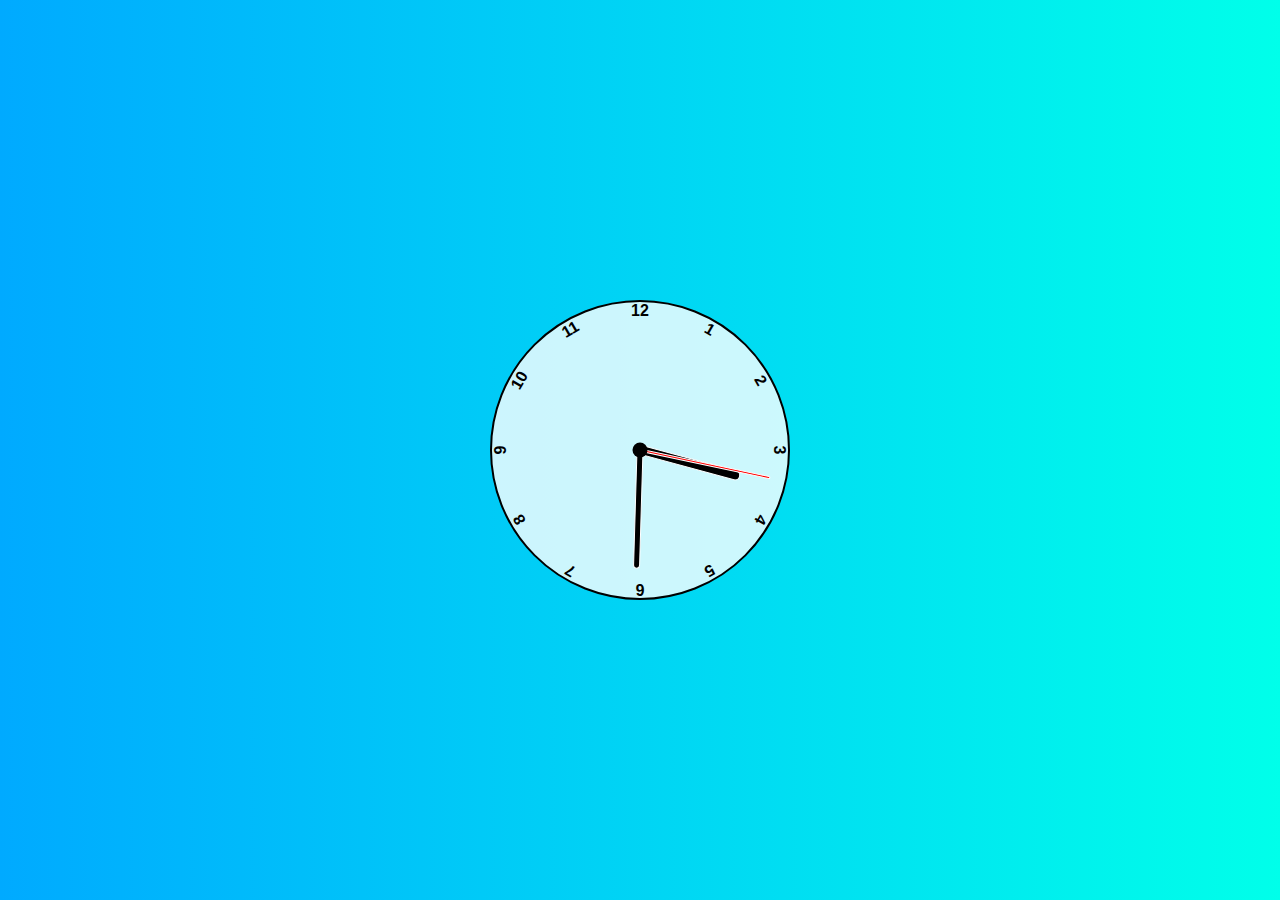
<file: Analog Clock/index.html>
<!DOCTYPE html>
<html lang="en">
<head>
    <meta charset="UTF-8">
    <meta name="viewport" content="width=device-width, initial-scale=1.0">
    <title>Document</title>
    <link rel="stylesheet" href="style.css">
    
</head>
<body>
    <div class="clock">
        <div class="hand hour" data-hour-hand></div>
        <div class="hand minute" data-minute-hand></div>
        <div class="hand second" data-second-hand></div>
        <div class="number number1">1</div>
        <div class="number number2">2</div>
        <div class="number number3">3</div>
        <div class="number number4">4</div>
        <div class="number number5">5</div>
        <div class="number number6">6</div>
        <div class="number number7">7</div>
        <div class="number number8">8</div>
        <div class="number number9">9</div>
        <div class="number number10">10</div>
        <div class="number number11">11</div>
        <div class="number number12">12</div>


    </div>
    



    <script src="script.js"></script>
</body>
</html>
</file>
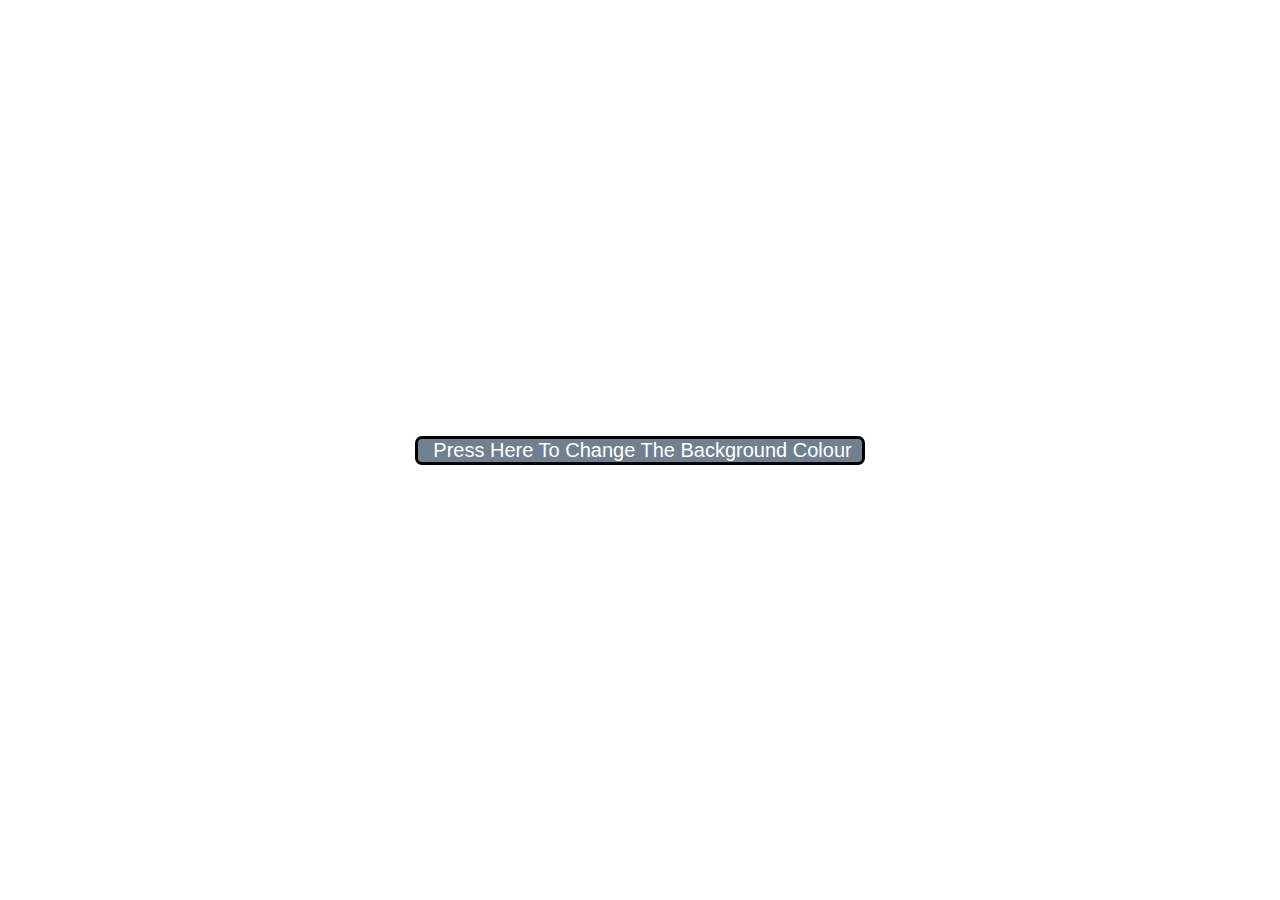
<file: Background Colour Changer/index.html>
<!DOCTYPE html>
<html lang="en">
<head>
    <meta charset="UTF-8">
    <meta name="viewport" content="width=device-width, initial-scale=1.0">
    <title>Document</title>
    <link rel="stylesheet" href="styles.css">
</head>
<body>
    <button type="button" class="colorBtn"> press here to change the background colour</button>

 <script src="script.js"></script>   
</body>
</html>
</file>
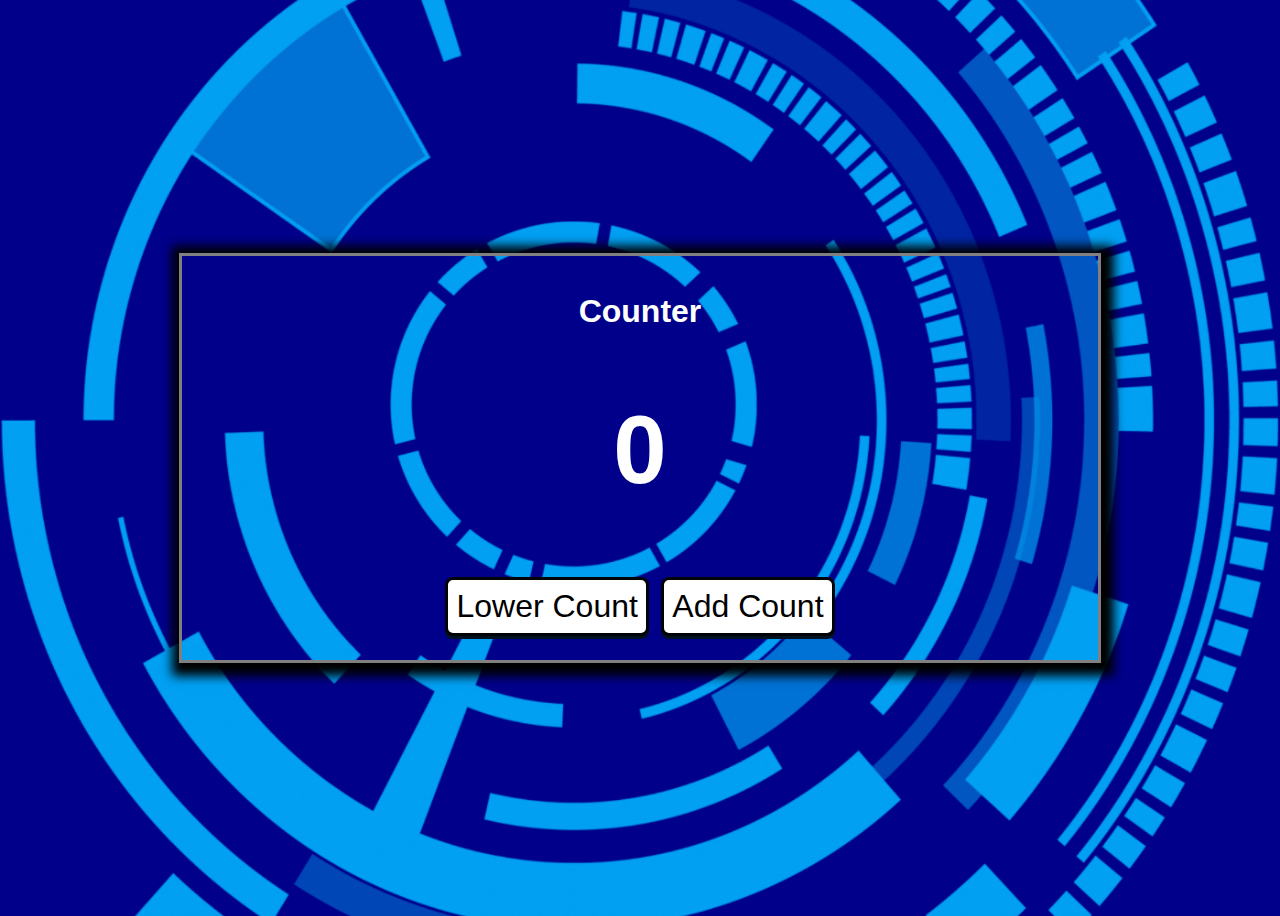
<file: Counter/index.html>
<!DOCTYPE html>
<html lang="en">
<head>
    <meta charset="UTF-8">
    <meta name="viewport" content="width=device-width, initial-scale=1.0">
    <title>Document</title>
    <link rel="stylesheet" href="styles.css">
</head>
<body>
    <div class="counter-box">
        <h1>counter</h1>
        <h1 class="counter">0</h1>
        <div id="btns">
            <button type="button" class="btn" id="lowerCountBtn">Lower Count</button>
            <button type="button" class="btn" id="addCountBtn">Add Count</button>
        </div>
    </div>
    




    <script src="script.js"></script>
</body>
</html>
</file>
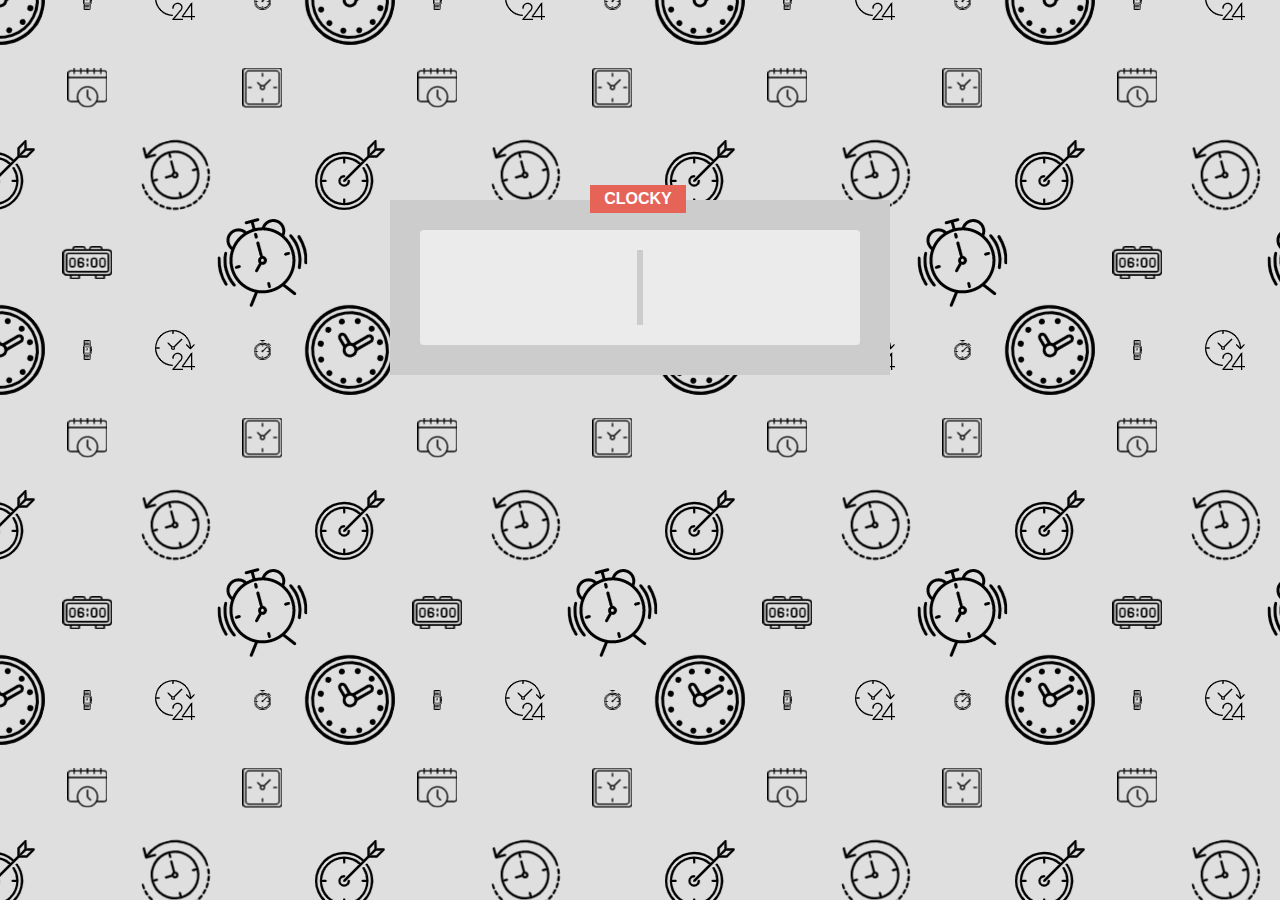
<file: Digital Clock/index.html>
<!DOCTYPE html>
<html>
    <head>
        <title>Digital Clock</title>
        <link rel="stylesheet" href="style.css">
    
    </head>
    <body>
        <div class="main">
            <div class="badge">
            CLOCKY
            </div>
            
            <div class="clock">
                <span id="hour"></span>
                <span id="minute"></span>
                <span id="second"></span>
                <span id="Ameridian"></span>
            </div>
        </div>
        <script src="script.js"></script>
    </body>
</html>
</file>
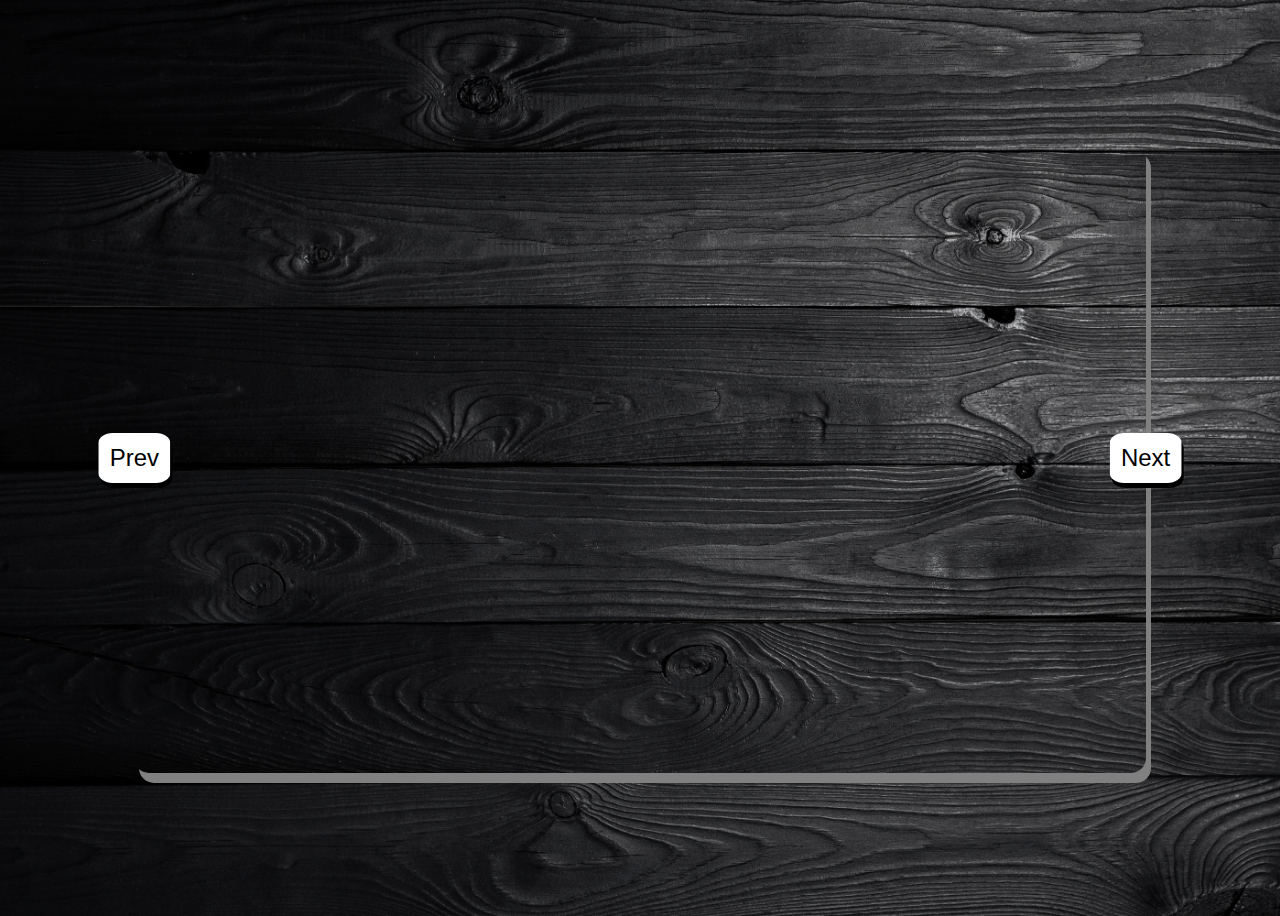
<file: Image Slider/index.html>
<!DOCTYPE html>
<html lang="en">
<head>
    <meta charset="UTF-8">
    <meta name="viewport" content="width=device-width, initial-scale=1.0">
    <title>Document</title>
    <link rel="stylesheet" href="styles.css">
</head>
<body>
    <div class="images">
        <button type="button" class="btn prevBtn"> Prev</button>
        <button type="button" class="btn nextBtn"> Next</button>
    </div>

    





    <script src="script.js"></script>
</body>
</html>
</file>
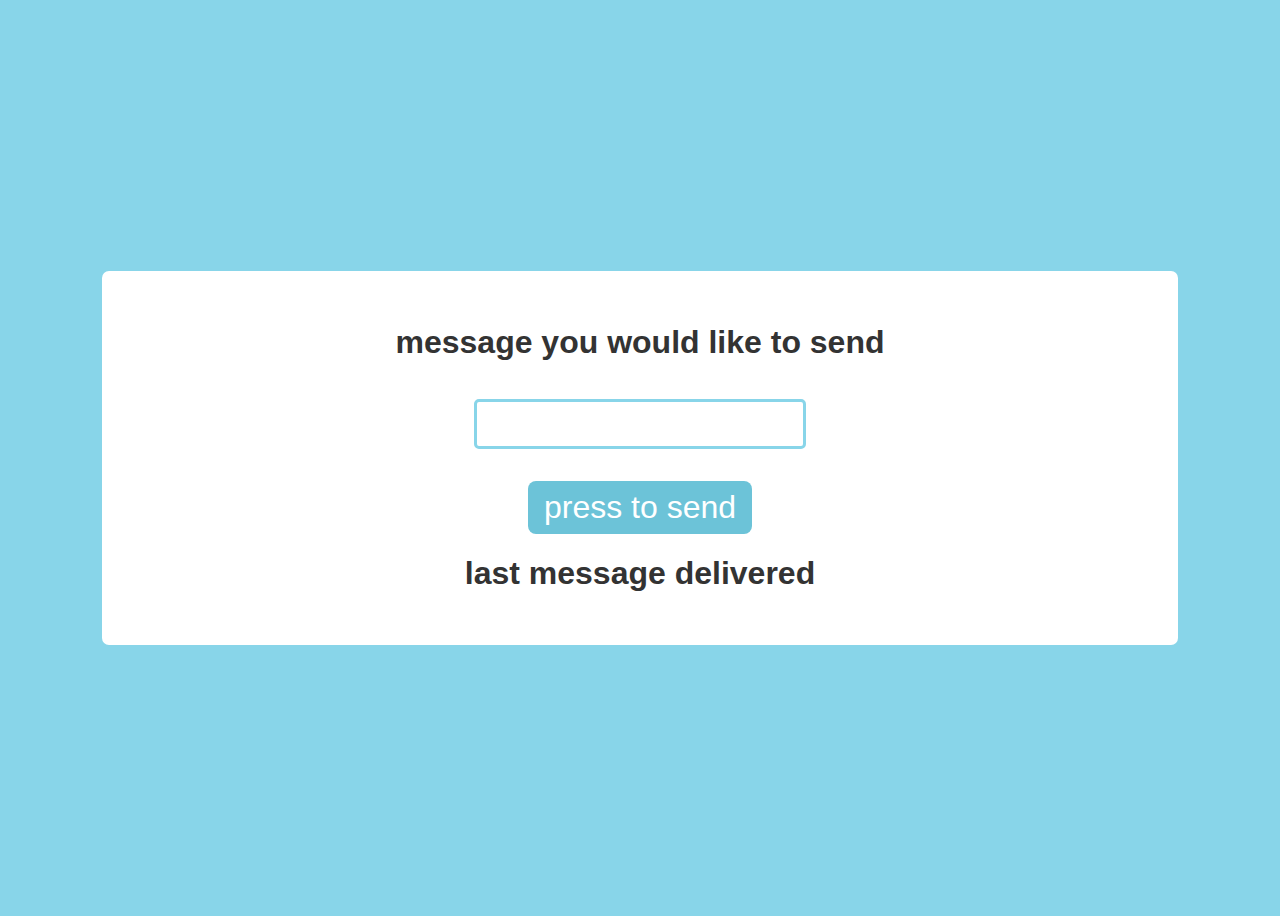
<file: Passing A Message/index.html>
<!DOCTYPE html>
<html lang="en">
<head>
    <meta charset="UTF-8">
    <meta name="viewport" content="width=device-width, initial-scale=1.0">
    <title>Document</title>
    <link rel="stylesheet" href="styles.css">
</head>
<body>
    <div class="container">
        <h1>message you would like to send</h1>
        <input type="text" name="messageIn" id="messageIn">
        <button type="button" id="sendBtn">press to send</button>
        <h1>last message delivered</h1>
        <div  id="messageOut"></div>
    </div>


    <script src="script.js"></script>
</body>
</html>
</file>
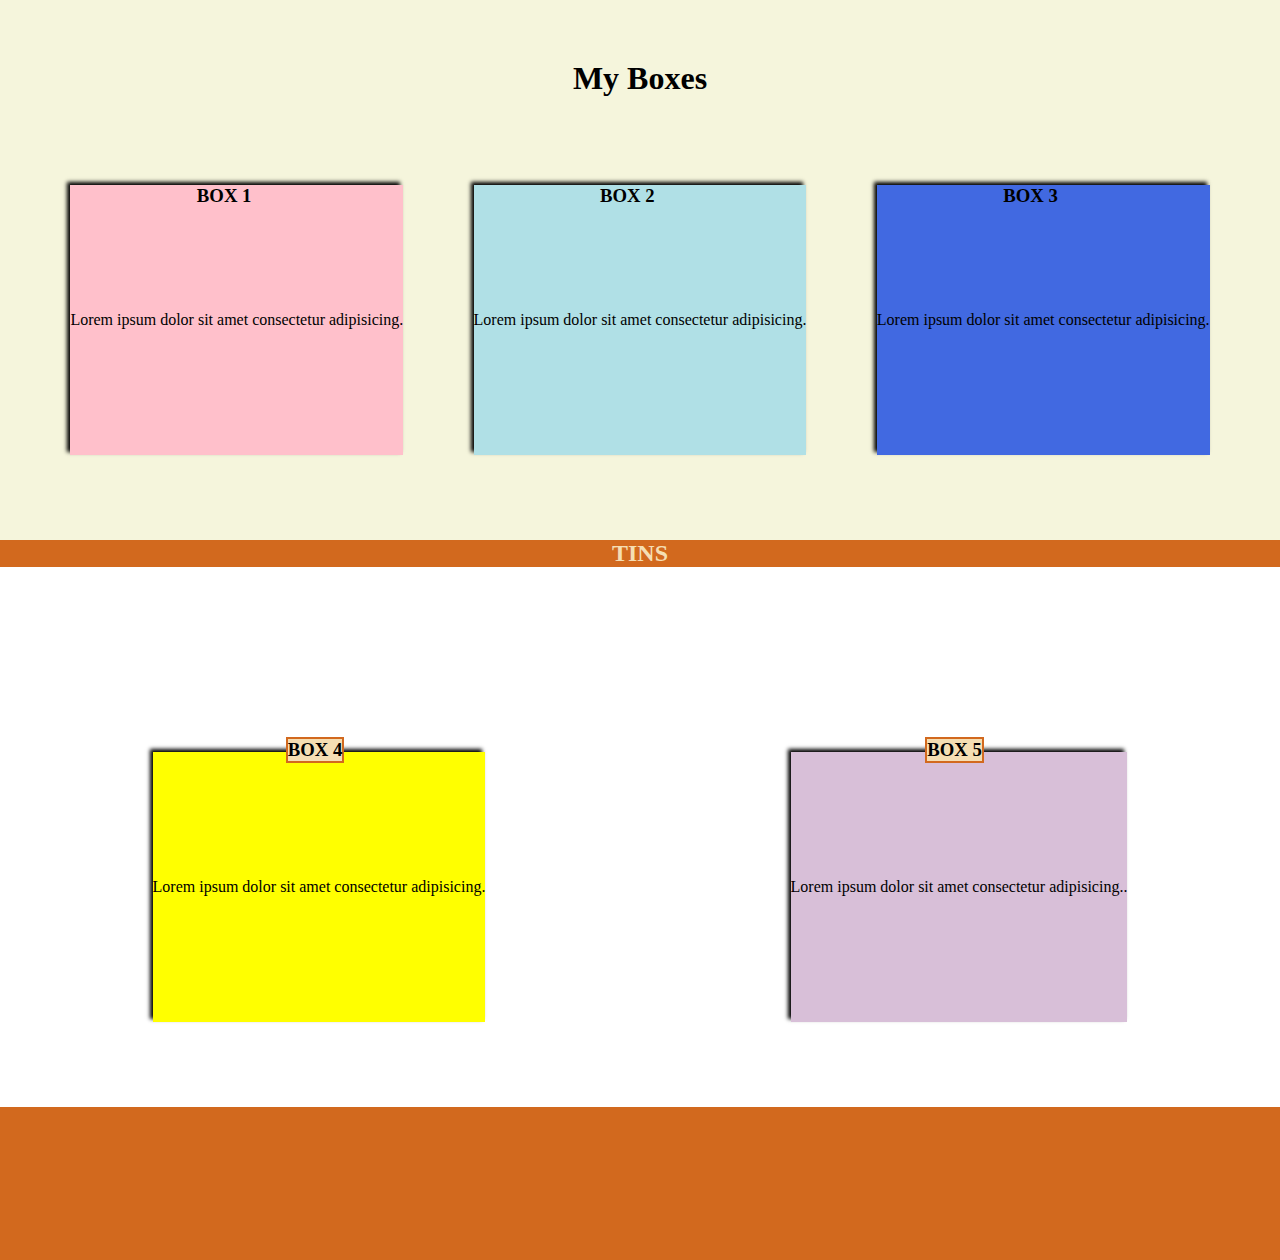
<file: Practice2/index.html>
<!DOCTYPE html>
<html lang="en">
<head>
    <meta charset="UTF-8">
    <meta name="viewport" content="width=device-width, initial-scale=1.0">
    <link rel="stylesheet" href="style.css">
    <title>Practice2</title>
</head>
<body>
    <section>
        <div class="wrapper">
            <h1>My Boxes</h1>
            <div class="box box1">
                <h3>BOX 1</h3>
                <p>Lorem ipsum dolor sit amet consectetur adipisicing.</p>
            </div>
            <div class="box box2">
                <h3>BOX 2</h3>
                <p>Lorem ipsum dolor sit amet consectetur adipisicing.</p>
            </div>
            <div class="box box3">
                <h3>BOX 3</h3>
                <p>Lorem ipsum dolor sit amet consectetur adipisicing.</p>
            </div>
        </div>
    </section>
    <section id="sec-sect">
        <div class="dabba-wrapper">
            <h2 class="small-dabba">TINS</h2>
        </div>
        <div class="main-wrapper">
            <div class="box box4">
                <h3> BOX 4</h3>
                <p>Lorem ipsum dolor sit amet consectetur adipisicing.</p>
            </div>
            <div class="box box5">
                <h3> BOX 5</h3>
                <p>Lorem ipsum dolor sit amet consectetur adipisicing..</p>
            </div>
        </div>
    </section>  
    
</body>
</html>
</file>
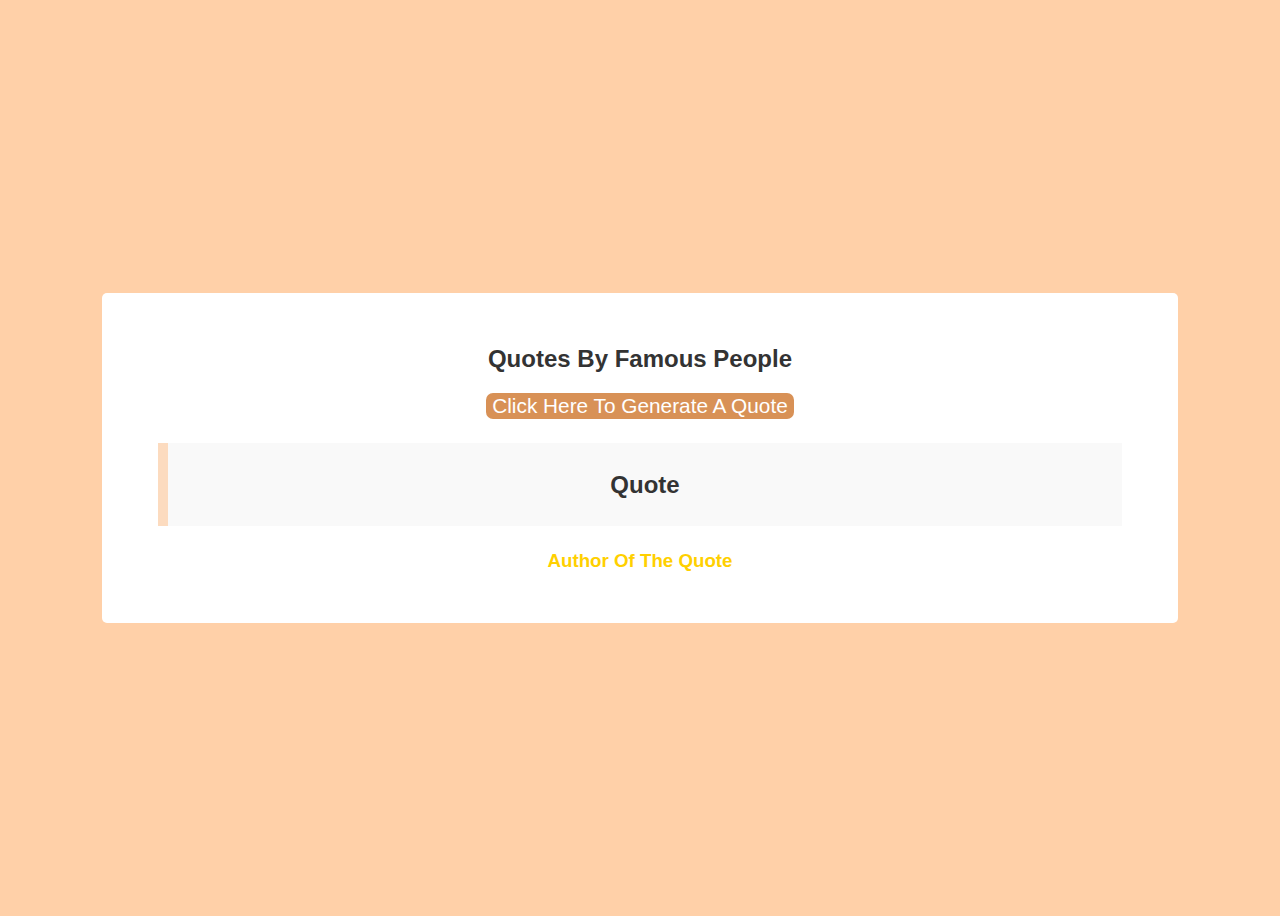
<file: Quotes Generator/index.html>
<!DOCTYPE html>
<html lang="en">
<head>
    <meta charset="UTF-8">
    <meta name="viewport" content="width=device-width, initial-scale=1.0">
    <link rel="stylesheet" href="styles.css">
    <title>Document</title>
</head>
<body>
    <div class="container">
        <h2>quotes by famous people</h2>
        <button type="button" id="quoteBtn">click here to generate a quote</button>
        <blockquote>
            <h2 id="quote">quote</h2>
        </blockquote>
        <h3 id="quoteAuthor">author of the quote</h3>
    </div>




    <script src="script.js"></script>
</body>
</html>
</file>
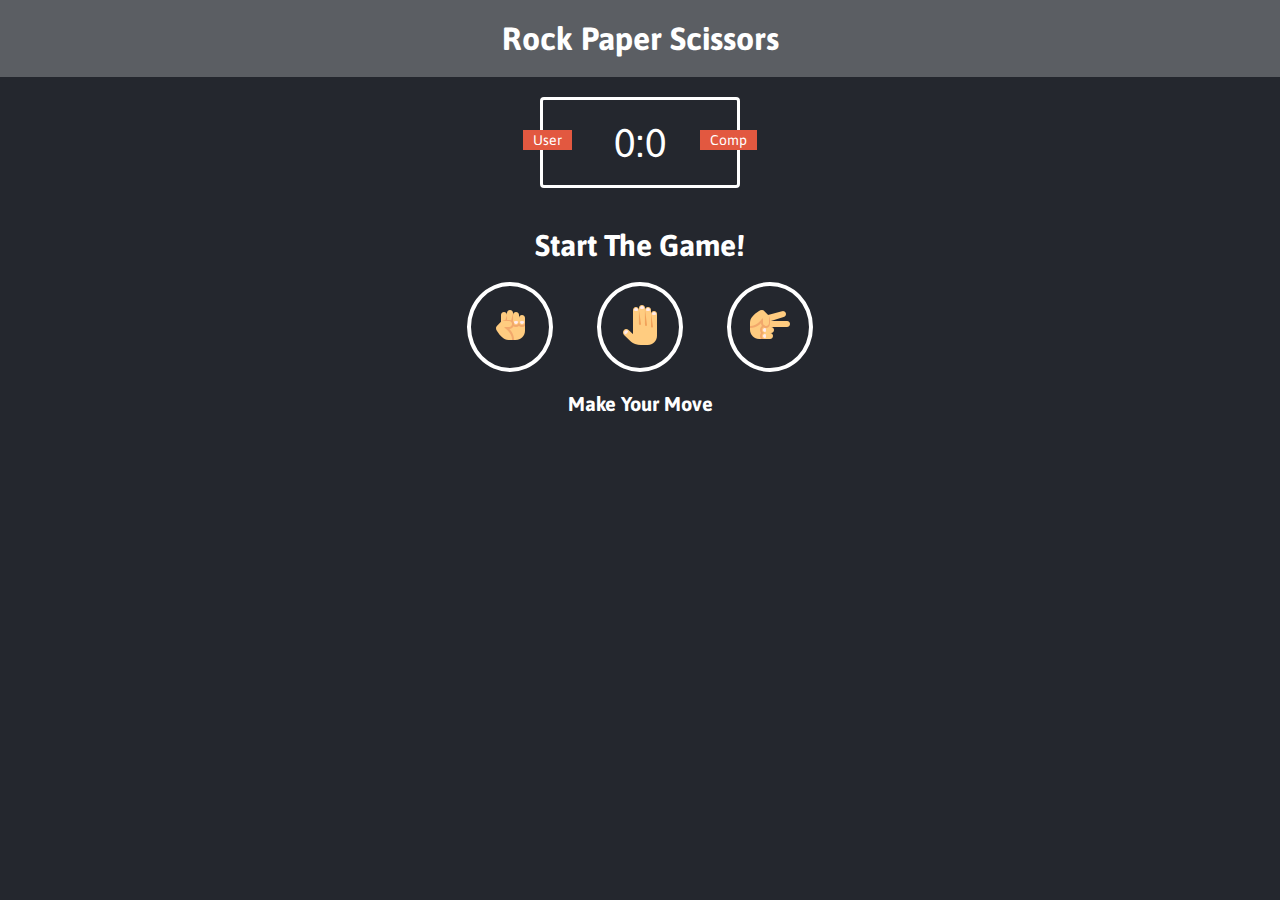
<file: Rock Paper Scissor/index.html>
<!DOCTYPE html>
<html>
    <head>
        <title>RockPaperScissors</title>
        <link rel="stylesheet" href="styles.css">
    </head>
    <body>
        <header>
            <h1>Rock Paper Scissors</h1>
        </header>
    
        <div class="score-board">
            <div id="user-label" class="badge">User</div>
            <div id="computer-label" class="badge">Comp</div>
            <span id="user-score">0</span>:<span id="computer-score">0</span>
         </div>

         <div class="result">
             <p>Start The Game!</p>
         </div>
         
         <div class="choices">
             <div class="choice" id="r">
                 <img src="images/rock.png" alt="">
             </div>
             <div class="choice" id="p">
                <img src="images/paper.png" alt="">
             </div>
             <div class="choice" id="s">
                <img src="images/scissors.png" alt="">
            </div>
         </div>

         <p id="action-message">Make Your Move</p>


    <script src="app.js" charset="utf-8"></script>
    </body>
</html>
</file>
<file: Analog Clock/style.css>
* {
  margin: 0px;
  box-sizing: border-box;
  padding: 0px;
  font-family: Gotham Rounded, sans-serif;
  font-weight: bold;
}

body {
  background: linear-gradient(
    to right,
    hsl(200, 100%, 50%),
    hsl(175, 100%, 50%)
  );
  display: flex;
  justify-content: center;
  align-items: center;
  min-height: 100vh;
}

.clock {
  width: 300px;
  height: 300px;
  background-color: rgba(255, 255, 255, 0.8);
  border-radius: 50%;
  border: 2px solid black;
  position: relative;
}

.clock .number {
  --rotation: 0;
  position: absolute;
  width: 100%;
  height: 100%;
  /* background-color: red; */
  text-align: center;
  transform: rotate(var(--rotation));
}

.clock .number1 {
  --rotation: 30deg;
}
.clock .number2 {
  --rotation: 60deg;
}
.clock .number3 {
  --rotation: 90deg;
}
.clock .number4 {
  --rotation: 120deg;
}
.clock .number5 {
  --rotation: 150deg;
}
.clock .number6 {
  --rotation: 180deg;
}
.clock .number7 {
  --rotation: 210deg;
}
.clock .number8 {
  --rotation: 240deg;
}
.clock .number9 {
  --rotation: 270deg;
}
.clock .number10 {
  --rotation: 300deg;
}
.clock .number11 {
  --rotation: 330deg;
}

.clock .hand {
  --rotation: 0;
  position: absolute;
  bottom: 50%;
  left: 50%;
  background-color: black;
  border: 1px solid white;
  border-top-left-radius: 10px;
  border-top-right-radius: 10px;
  transform-origin: bottom;
  z-index: 10;
  transform: translate(-50%) rotate(calc(var(--rotation) * 1deg));
}

.clock::after {
  content: "";
  position: absolute;
  background-color: black;
  z-index: 11;
  width: 15px;
  height: 15px;
  top: 50%;
  left: 50%;
  transform: translate(-50%, -50%);
  border-radius: 50%;
}

.clock .hand.second {
  width: 3px;
  height: 45%;
  background-color: red;
}

.clock .hand.minute {
  width: 7px;
  height: 40%;
  background-color: black;
}

.clock .hand.hour {
  width: 10px;
  height: 35%;
  background-color: black;
}
</file>
<file: Background Colour Changer/styles.css>
* {
    margin: 0;
    padding: 0;
    box-sizing: border-box;
}

body {
    min-height: 100vh;
    display: flex;
    justify-content: center;
    align-items: center;
}

button {
    color:white;
    border: 3px solid black;
    outline: none;
    border-radius: 7px;
    font-weight: 400;
    font-size: 1.25rem;
    padding-left: 15px;
    padding-right: 10px;
    text-transform: capitalize;
    background-color: slategray;
}

button:hover {
    cursor: pointer;
    background-color: rgba(0,0,0,0.6);
}
</file>
<file: Counter/styles.css>
body {
    min-height: 100vh;
    display: flex;
    align-items: center;
    justify-content: center;
    background: url('images/tech.png')center/cover no-repeat;
    background-color:darkblue;
    
    /*background-position: center;
    background-size: cover;
    background-repeat: no-repeat;
    background-color: skyblue; */
    
    color: white;
    font-family: Arial, Helvetica, sans-serif;
    text-transform: capitalize;
}

.counter-box{
    flex: 0 0 70%;
    text-align: center;
    border: 3px solid grey;
    padding: 1rem;
    font-weight: bold;
    box-shadow: 3px 3px 10px 10px black;
}

.counter {
    font-size: 6rem;
}

.btn {
    background-color: #fff;
    border-radius: 8px;
    font-size: 2rem;
    padding: 0.5rem;
    margin: 0.5rem 0.25rem;
    border:3px solid #000407;
    box-shadow: 0px 3px #001221;
    outline: none;
    cursor: pointer;
}   

.btn:hover {
    background-color: rgb(135, 190, 235);
}

.btn:active{
    box-shadow: none;
}
</file>
<file: Digital Clock/style.css>
@import url('https://fonts.googleapis.com/css2?family=Orbitron:wght@500&display=swap');

* {
    padding: 0;
    margin: 0;
    box-sizing: border-box;
}

body{
    background: url("pattern.png");
}

.main {
    background: #ccc;
    width: 500px;
    height: 175px;
    margin: 200px auto;
    position: relative;
    padding: 30px;
}

.badge {
    width: 96px;
    background: #e66357;
    color:white;
    font-family: sans-serif;
    font-weight: bold;
    position: absolute;
    top: -15px;
    left: 40%;
    padding: 5px 10px;
    text-align: center;
}

.clock{
    background: #ebebeb;
    text-align: center;
    font-size: 55px;
    height: 100%;
    padding-top: 23px;
    font-family: Orbitron;
    border-radius: 4px;
}

#Ameridian {
    width: 23px;
    background: #ebebeb;
    border: solid #ccc;
}
</file>
<file: Image Slider/styles.css>
body {
    min-height: 100vh;
    display: flex;
    justify-content: center;
    align-items: center;
    background: url('images/3812.jpg')center/cover no-repeat;
}

.images {
    flex: 0 0 80%;
    min-height: 70vh;
    border-radius: 15px;
    box-shadow: 5px 10px grey;
    position: relative;
}

.btn {
    display: inline-block;
    background: white;
    color: black;
    border: 3px solid #21a6ff02;
    font-size: 1.5rem;
    padding: 0.5rem;
    border-radius: 20%;
    box-shadow: 2px 5px black;
    outline:none;
    cursor: pointer;    
}

.prevBtn {
    position: absolute;
    top: 50%;
    left:0;
    transform: translate(-50%,-50%);
}

.nextBtn {
    position: absolute;
    top: 50%;
    right:0;
    transform: translate(50%,-50%);
}

.btn:active {
    background: grey;
    box-shadow: 1px 1px grey;
}
</file>
<file: Passing A Message/styles.css>
body {
    min-height: 100vh;
    display: flex;
    align-items: center;
    justify-content: center;
    background: #88d5e9;
    color: #333;
    font-family: 'calibri',sans-serif;
    font-weight: 400;
}

.container {
    text-align: center;
    padding: 2rem;
    border-radius: 7px;
    background: #fff;
    flex:0 0 80%;
}

button {
    display: block;
    font-size: 2rem;
    margin: 1rem auto;
    padding: 0.5rem 1rem;
    color: #fff;
    background: #6cc3d8;
    border-radius: 8px;
    border: none;
    outline: none;
} 

button:hover {
    opacity: 0.8;
    cursor: pointer;
}

input[type=text] {
    padding: 0.5rem;
    margin: 1rem;
    border-radius: 5px;
    font-size: 1.5rem;
    border:3px solid #88d5e9;
    outline: none;
}

input[type=text]:focus {
    box-shadow: 0 0 10px #88d5e9;
}

#messageOut {
    margin: 0.5rem 0;
    color: #88d5e9;
}
</file>
<file: Practice2/style.css>
*{
    padding: 0;
    margin: 0;
    box-sizing: border-box;
}

section{width: 100%; height: 60vh;}

.wrapper{
    background-color: beige;
    height: 60vh;
    width: 100%;
    display: flex;
    justify-content: space-evenly;
    align-items: center;
    position: relative;
}

.wrapper h1{
    position: absolute;
    top: 50px;
    left: 0 auto;
    padding-top: 10px;
    font-size: xx-large;
}

.box{
    display: flex;
    align-items: center;
    height: 50%;
    position: relative;
    margin-bottom: -100px;
    box-shadow: -3px -3px 4px  black;

}

.box h3{
    position: absolute;
    top: 0;
    left: 38%;
    
}

.box1{
    background-color: pink;
}
.box2{
    background-color: powderblue;
}
.box3{
    background-color: royalblue;
    
}
.box4{
    background-color: yellow;
}
.box5{
    background-color: thistle;
}


#sec-sect{
    width: 100%;
    background-color: chocolate;
    height: 80vh;
}

.dabba-wrapper{
    display: flex;
    justify-content: center;
    width: 100%;
}

.small-dabba{
    color: wheat;
}

.main-wrapper{
    background-color: white;
    height: 60vh;
    width: 100%;
    display: flex;
    justify-content: space-around;
    align-items: center;
    position: relative;
}
.main-wrapper h3{
    position: absolute;
    top: -15px;
    left: 40%;
    border: 2px solid chocolate;
    background-color: wheat;

}
</file>
<file: Quotes Generator/styles.css>
body {
    display: flex;
    min-height: 100vh;
    justify-content: center;
    align-items: center;
    background: #ffd0a8;
    color: #333;
    font-family: 'calibri',sans-serif;
    font-weight: 400;
    text-transform: capitalize;
}

.container {
    text-align: center;
    padding: 2rem;
    border-radius: 5px;
    background-color: #fff;
    flex: 0 0 80%;
}

#quoteBtn {
    border: none;
    color: #fff;
    background: #d89156;
    font-size: 1.3rem;
    padding: 0.25 rem 0.5rem;
    border-radius: 7px;
    cursor: pointer;
    outline: none;
    text-transform: capitalize;

}

#quoteBtn:hover {
    color: #ffd0a8;
}

blockquote {
    background: #f9f9f9;
    border-left: 10px solid #fcdbbf;
    margin: 1.5rem;
    padding: 0.5rem;
}

#quoteAuthor {
    color: #ffd000;
}
</file>
<file: Rock Paper Scissor/styles.css>
@import url('https://fonts.googleapis.com/css2?family=Asap:ital@1&display=swap');
* {
    margin: 0;
    padding: 0;
    box-sizing: border-box;
}

body {
    background-color: #24272E;
}

header {
    background: rgba(255, 255, 255, 0.253);
    padding: 20px;
    
}

header > h1 {
    color: white;
    text-align: center;
    font-family: Asap, sans-serif;
}

.score-board {
    margin: 20px auto;
    border: 3px solid white;
    border-radius: 4px;
    text-align: center;
    width: 200px;
    color: white;
    font-size: 40px;
    padding: 20px 20px;
    font-family: Asap, sans-serif;
    position: relative;

}

.badge {
    background: #E25840;
    color: white;
    font-size: 14px;
    padding: 2px 10px;
    font-family: Asap, sans-serif;
}

#user-label {
    position: absolute;
    top: 30px;
    left: -20px;
}

#computer-label {
    position: absolute;
    top: 30px;
    right: -20px;

}

.result {
    text-align: center;
    font-size: 30px;
    color: white;
    padding: 20px;
    font-family: Asap, sans-serif;
    font-weight: bold;

}


.choices {
    margin-top: 50px 0;
    text-align: center;
}

.choice {
    border: 4px solid white;
    border-radius: 50%;
    margin: 0 20px;
    padding: 15px;
    display: inline-block;
    transition: all 0.3s ease;
}

.choice:hover {
    cursor: pointer;
    background:whitesmoke;
}

#action-message {
    text-align: center;
    color: white;
    font-family: Asap, sans-serif;
    font-weight: bold;
    font-size: 20px;
    margin-top: 20px;
}

.green-glow {
    border: 4px solid #4dcc7d;
    box-shadow: 0 0 10px #31b43a;
}

.red-glow {
    border: 4px solid #fc121b;
    box-shadow: 0 0 10px #d01115;
}

.gray-glow {
    border: 4px solid #464647;
    box-shadow: 0 0 10px #25292b;

    
}
</file>
